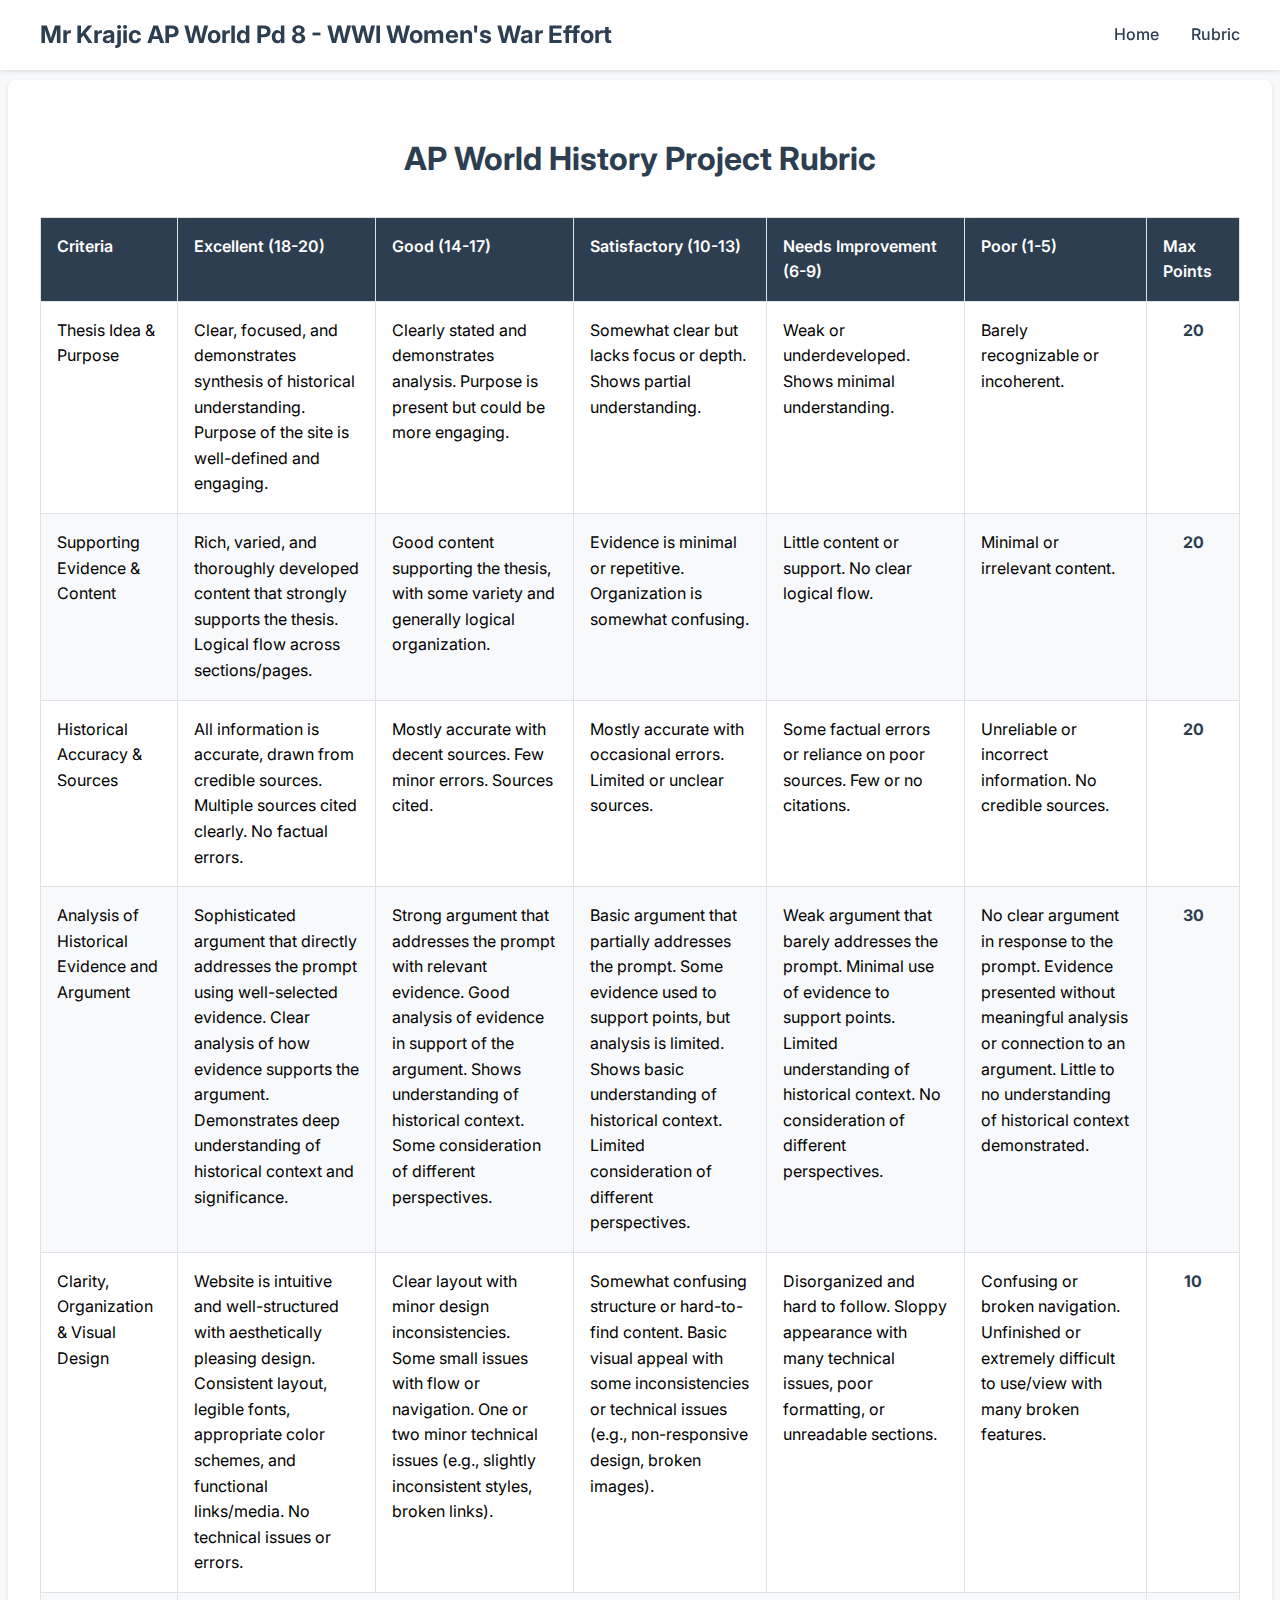
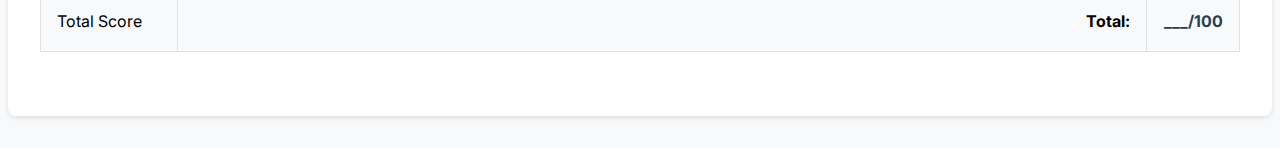
<file: rubric.html>
<!DOCTYPE html>
<html lang="en">
  <head>
    <meta charset="UTF-8" />
    <meta name="viewport" content="width=device-width, initial-scale=1.0" />
    <title>Project Rubric</title>
    <link rel="preconnect" href="https://fonts.googleapis.com" />
    <link rel="preconnect" href="https://fonts.gstatic.com" crossorigin />
    <link
      href="https://fonts.googleapis.com/css2?family=Inter:wght@400;500;600;700&display=swap"
      rel="stylesheet"
    />
    <style>
      body {
        font-family: "Inter", Arial, sans-serif;
        line-height: 1.6;
        margin: 0;
        padding: 0;
        background-color: #f8f9fa;
      }
      /* Navigation Styles */
      .navbar {
        position: fixed;
        top: 0;
        left: 0;
        right: 0;
        width: 100%;
        background-color: rgba(255, 255, 255, 0.95);
        box-shadow: 0 2px 4px rgba(0, 0, 0, 0.1);
        z-index: 1000;
      }
      .nav-content {
        max-width: 1200px;
        margin: 0 auto;
        padding: 1rem 2rem;
        display: flex;
        justify-content: space-between;
        align-items: center;
      }
      .logo {
        font-size: 1.5rem;
        font-weight: 700;
        color: #2c3e50;
      }
      .nav-links {
        display: flex;
        list-style: none;
        gap: 2rem;
        margin: 0;
        padding: 0;
      }
      .nav-links a {
        text-decoration: none;
        color: #2c3e50;
        font-weight: 500;
        transition: color 0.3s ease;
      }
      .nav-links a:hover {
        color: #3498db;
      }
      /* Existing Styles */
      .container {
        max-width: 1200px;
        margin: 5rem auto 2rem;
        background-color: white;
        padding: 2rem;
        border-radius: 8px;
        box-shadow: 0 2px 4px rgba(0, 0, 0, 0.1);
      }
      h1 {
        color: #2c3e50;
        text-align: center;
        margin-bottom: 2rem;
      }
      table {
        width: 100%;
        border-collapse: collapse;
        margin: 2rem 0;
      }
      th,
      td {
        border: 1px solid #dee2e6;
        padding: 1rem;
        text-align: left;
        vertical-align: top;
      }
      th {
        background-color: #2c3e50;
        color: white;
        font-weight: 600;
      }
      tr:nth-child(even) {
        background-color: #f8f9fa;
      }
      tr:hover {
        background-color: #e9ecef;
      }
      .score {
        font-weight: bold;
        color: #2c3e50;
        text-align: center;
      }
      .max-points {
        font-weight: bold;
        color: #2c3e50;
        text-align: center;
      }
      /* Responsive Design */
      @media (max-width: 768px) {
        .nav-content {
          flex-direction: column;
          gap: 1rem;
        }
        .nav-links {
          flex-direction: column;
          text-align: center;
          gap: 1rem;
        }
        .container {
          margin-top: 8rem;
          margin-left: 1rem;
          margin-right: 1rem;
        }
      }
    </style>
  </head>
  <body>
    <nav class="navbar">
      <div class="nav-content">
        <div class="logo">Mr Krajic AP World Pd 8 - WWI Women's War Effort</div>
        <ul class="nav-links">
          <li><a href="index.html#home">Home</a></li>
          <li><a href="rubric.html">Rubric</a></li>
        </ul>
      </div>
    </nav>

    <div class="container">
      <h1>AP World History Project Rubric</h1>
      <table>
        <thead>
          <tr>
            <th>Criteria</th>
            <th>Excellent (18-20)</th>
            <th>Good (14-17)</th>
            <th>Satisfactory (10-13)</th>
            <th>Needs Improvement (6-9)</th>
            <th>Poor (1-5)</th>
            <th>Max Points</th>
          </tr>
        </thead>
        <tbody>
          <tr>
            <td>Thesis Idea & Purpose</td>
            <td>
              Clear, focused, and demonstrates synthesis of historical
              understanding. Purpose of the site is well-defined and engaging.
            </td>
            <td>
              Clearly stated and demonstrates analysis. Purpose is present but
              could be more engaging.
            </td>
            <td>
              Somewhat clear but lacks focus or depth. Shows partial
              understanding.
            </td>
            <td>Weak or underdeveloped. Shows minimal understanding.</td>
            <td>Barely recognizable or incoherent.</td>
            <td class="max-points">20</td>
          </tr>
          <tr>
            <td>Supporting Evidence & Content</td>
            <td>
              Rich, varied, and thoroughly developed content that strongly
              supports the thesis. Logical flow across sections/pages.
            </td>
            <td>
              Good content supporting the thesis, with some variety and
              generally logical organization.
            </td>
            <td>
              Evidence is minimal or repetitive. Organization is somewhat
              confusing.
            </td>
            <td>Little content or support. No clear logical flow.</td>
            <td>Minimal or irrelevant content.</td>
            <td class="max-points">20</td>
          </tr>
          <tr>
            <td>Historical Accuracy & Sources</td>
            <td>
              All information is accurate, drawn from credible sources. Multiple
              sources cited clearly. No factual errors.
            </td>
            <td>
              Mostly accurate with decent sources. Few minor errors. Sources
              cited.
            </td>
            <td>
              Mostly accurate with occasional errors. Limited or unclear
              sources.
            </td>
            <td>
              Some factual errors or reliance on poor sources. Few or no
              citations.
            </td>
            <td>Unreliable or incorrect information. No credible sources.</td>
            <td class="max-points">20</td>
          </tr>
          <tr>
            <td>Analysis of Historical Evidence and Argument</td>
            <td>
              Sophisticated argument that directly addresses the prompt using
              well-selected evidence. Clear analysis of how evidence supports
              the argument. Demonstrates deep understanding of historical
              context and significance.
            </td>
            <td>
              Strong argument that addresses the prompt with relevant evidence.
              Good analysis of evidence in support of the argument. Shows
              understanding of historical context. Some consideration of
              different perspectives.
            </td>
            <td>
              Basic argument that partially addresses the prompt. Some evidence
              used to support points, but analysis is limited. Shows basic
              understanding of historical context. Limited consideration of
              different perspectives.
            </td>
            <td>
              Weak argument that barely addresses the prompt. Minimal use of
              evidence to support points. Limited understanding of historical
              context. No consideration of different perspectives.
            </td>
            <td>
              No clear argument in response to the prompt. Evidence presented
              without meaningful analysis or connection to an argument. Little
              to no understanding of historical context demonstrated.
            </td>
            <td class="max-points">30</td>
          </tr>
          <tr>
            <td>Clarity, Organization & Visual Design</td>
            <td>
              Website is intuitive and well-structured with aesthetically
              pleasing design. Consistent layout, legible fonts, appropriate
              color schemes, and functional links/media. No technical issues or
              errors.
            </td>
            <td>
              Clear layout with minor design inconsistencies. Some small issues
              with flow or navigation. One or two minor technical issues (e.g.,
              slightly inconsistent styles, broken links).
            </td>
            <td>
              Somewhat confusing structure or hard-to-find content. Basic visual
              appeal with some inconsistencies or technical issues (e.g.,
              non-responsive design, broken images).
            </td>
            <td>
              Disorganized and hard to follow. Sloppy appearance with many
              technical issues, poor formatting, or unreadable sections.
            </td>
            <td>
              Confusing or broken navigation. Unfinished or extremely difficult
              to use/view with many broken features.
            </td>
            <td class="max-points">10</td>
          </tr>
          <tr>
            <td>Total Score</td>
            <td colspan="5" style="text-align: right">
              <strong>Total:</strong>
            </td>
            <td class="score">___/100</td>
          </tr>
        </tbody>
      </table>
    </div>
  </body>
</html>
</file>
